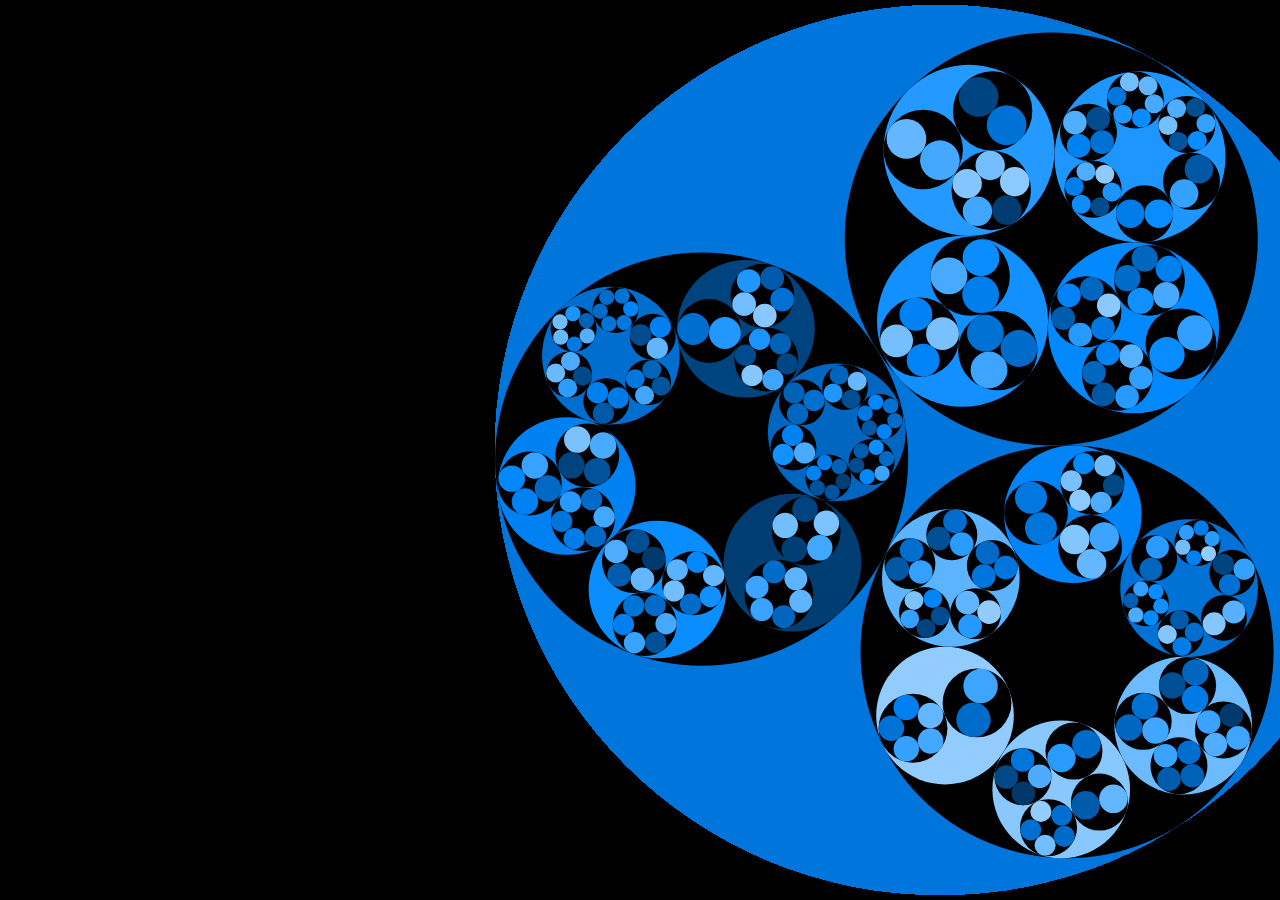
<file: fractal/index.html>
<!DOCTYPE html>
<html lang="en" >
<head>
  <meta charset="UTF-8">
  <title>CodePen - Long shadow</title>
  <link rel="stylesheet" href="./style.css">

</head>
<body>
<!-- partial:index.partial.html -->
<canvas id="canvas"></canvas>
<!-- partial -->
  <script  src="./script.js"></script>

</body>
</html>
</file>
<file: fractal/style.css>
body {
  font-family: Arial, Helvetica, "Liberation Sans", FreeSans, sans-serif;
  background-color: #000;
  margin:0;
  padding:0;
  border-width:0;
  cursor: pointer;
}
</file>
